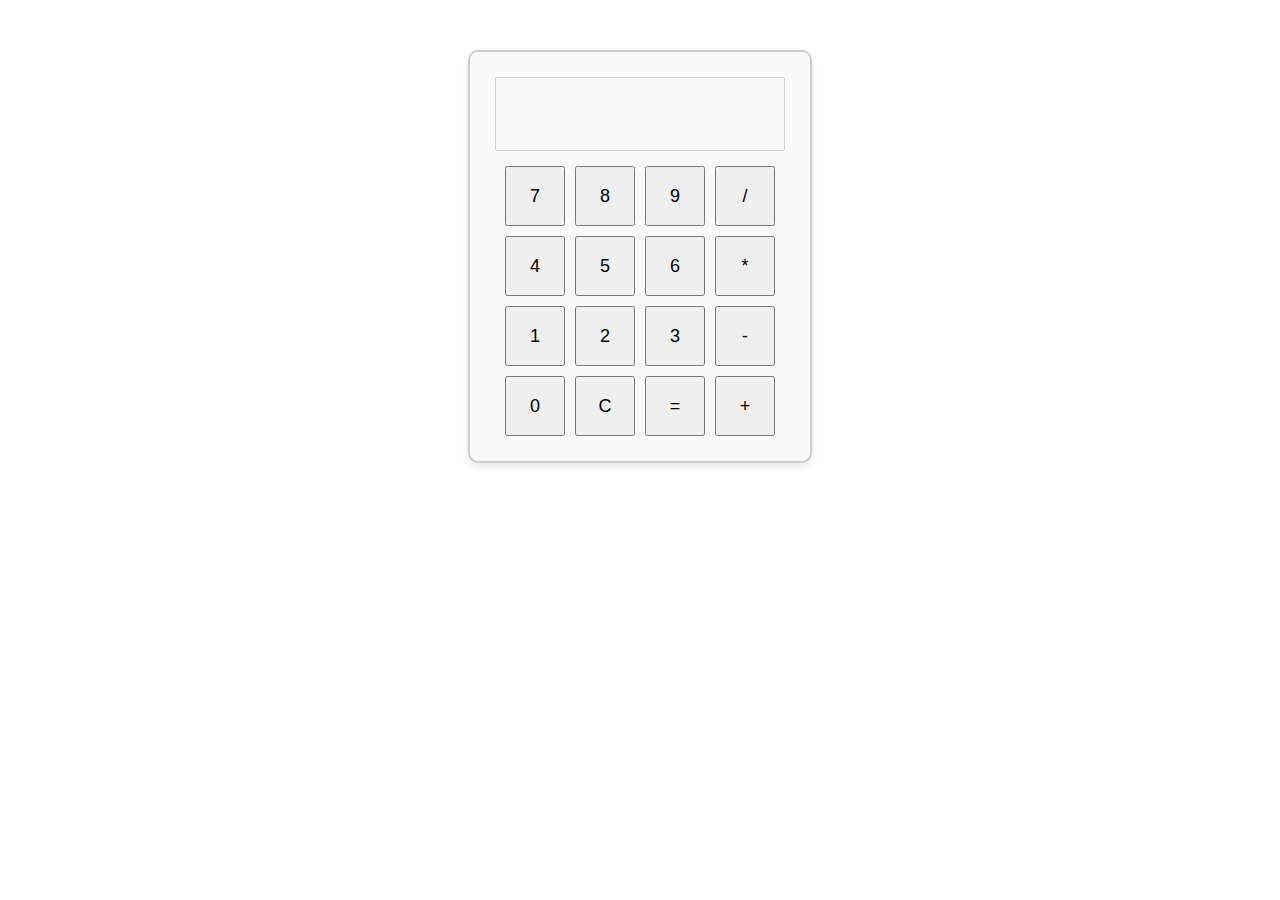
<file: calculator.html>
<!DOCTYPE html>
<html lang="en">
<head>
  <meta charset="UTF-8">
  <meta name="viewport" content="width=device-width, initial-scale=1.0">
  <title>Simple Calculator</title>
  <style>
    body {
      font-family: Arial, sans-serif;
      text-align: center;
      margin-top: 50px;
      background: url('https://i.pinimg.com/originals/2d/c2/a1/2dc2a1a12a27a1ac4e299d7a7335149e.gif') no-repeat center center fixed;
      background-size: cover; /* Ensures the image covers the entire area */
    }
    #calculator {
      width: 300px;
      margin: 0 auto;
      padding: 20px;
      border: 2px solid #ccc;
      border-radius: 10px;
      box-shadow: 0 4px 8px rgba(0,0,0,0.1);
      background: #f9f9f9;
    }
    input, button {
      width: 60px;
      height: 60px;
      margin: 5px;
      font-size: 18px;
    }
    #result {
      width: 92%;
      height: 60px;
      font-size: 24px;
      margin-bottom: 10px;
      text-align: right;
      padding: 5px;
    }
    .row {
      display: flex;
      justify-content: center;
    }
  </style>
</head>
<body>

<div id="calculator">
  <input id="result" type="text" disabled>
  <div class="row">
    <button onclick="appendValue('7')">7</button>
    <button onclick="appendValue('8')">8</button>
    <button onclick="appendValue('9')">9</button>
    <button onclick="appendValue('/')">/</button>
  </div>
  <div class="row">
    <button onclick="appendValue('4')">4</button>
    <button onclick="appendValue('5')">5</button>
    <button onclick="appendValue('6')">6</button>
    <button onclick="appendValue('*')">*</button>
  </div>
  <div class="row">
    <button onclick="appendValue('1')">1</button>
    <button onclick="appendValue('2')">2</button>
    <button onclick="appendValue('3')">3</button>
    <button onclick="appendValue('-')">-</button>
  </div>
  <div class="row">
    <button onclick="appendValue('0')">0</button>
    <button onclick="clearResult()">C</button>
    <button onclick="calculate()">=</button>
    <button onclick="appendValue('+')">+</button>
  </div>
</div>

<script>

//let a = 100;
//let b = 50;
//let x = a + b;
//document.getElementById("demo").innerHTML = x;
  
//<script>
//let x = 100 + 50;
//document.getElementById("demo").innerHTML = x;
//script
  
//JavaScript:
//appendValue() → Adds numbers or operators to the input field.
//clearResult() → Clears the input field.
//calculate() → Uses the eval() function to evaluate the expression entered.


  // Append value to the input field
  function appendValue(value) {
    document.getElementById('result').value += value;
  }

  // Clear the input field
  function clearResult() {
    document.getElementById('result').value = '';
  }

  // Evaluate the expression
  function calculate() {
    const resultField = document.getElementById('result');
    try {
      resultField.value = eval(resultField.value);
    } catch {
      resultField.value = 'Error';
    }
  }
</script>

</body>
</html>
</file>
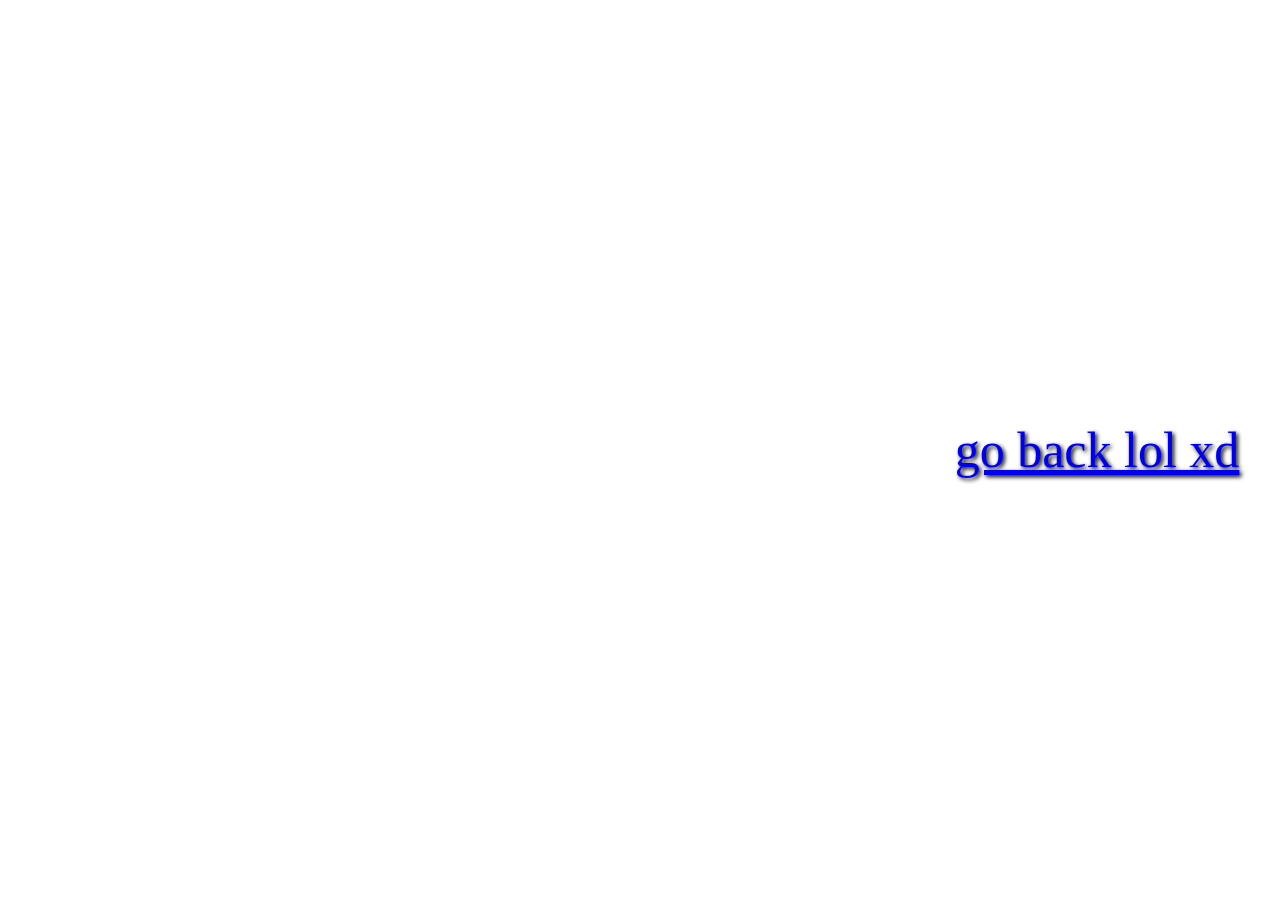
<file: cat.html>
<!DOCTYPE html>
<html lang="en">
<head>
    <meta charset="UTF-8">
    <meta name="viewport" content="width=device-width, initial-scale=1.0">
    <title>o ii a i o iii a i</title>
    
    <!-- Google Font for Creepy Text -->
    <link href="https://fonts.googleapis.com/css2?family=Sour+Gummy:ital,wght@0,100..900;1,100..900&display=swap" rel="stylesheet">

    <style>
        /* CSS Styles */
        body {
            margin: 0;
            padding: 0;
            height: 100vh;
            background: url('https://img.freepik.com/free-photo/white-background_23-2147730801.jpg?semt=ais_hybrid') no-repeat center center fixed;
            background-size: cover;
            display: flex;
            justify-content: center;
            align-items: center;
            font-family: 'Creepster', cursive;
            color: #f5f5f5;
            text-shadow: 2px 2px 4px #000;
            overflow: hidden;
        }
    </style>
</head>
<body>
    <iframe width="914" height="514" 
        src="https://www.youtube.com/embed/7zeFGd_9svQ?autoplay=1" 
        title="u ii a iu iiia u iia i o iii a i cat" 
        frameborder="0" 
        allow="accelerometer; autoplay; clipboard-write; encrypted-media; gyroscope; picture-in-picture" 
        allowfullscreen>
    </iframe>
    <footer style="font-size: 50px;">
        <!-- Clickable Hyperlink Text -->
    <a href="https://1nks.github.io/index" target="_blank">go back lol xd</a>
    </footer>
</body>
</html>
</file>
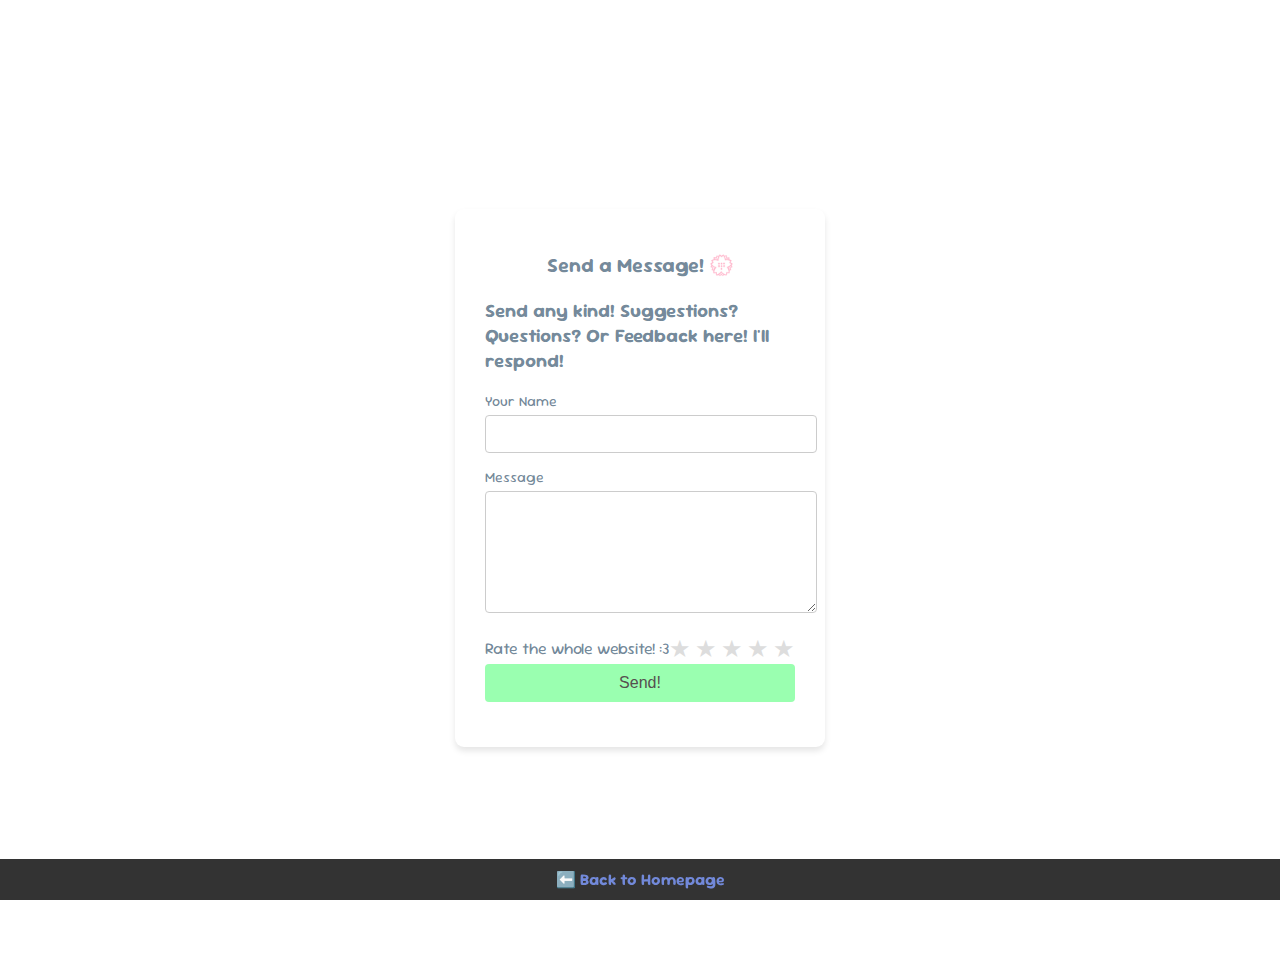
<file: sendamsg.html>
<!DOCTYPE html>

<html lang="en">



<head>

    <meta charset="UTF-8">

    <meta name="viewport" content="width=device-width, initial-scale=1.0">

    <link rel="preconnect" href="https://fonts.googleapis.com">

    <link rel="preconnect" href="https://fonts.gstatic.com" crossorigin>

    <link href="https://fonts.googleapis.com/css2?family=Sour+Gummy:ital,wght@0,100..900;1,100..900&display=swap"

        rel="stylesheet">

    <!-- Open Graph tags for rich link previews -->

    <meta property="og:title" content="⋆˚࿔ Send a message! 𝜗𝜚˚⋆">

    <meta property="og:description" content="Send a message! Will respond you in a vacant time though!">

    <meta property="og:image" content="https://i.pinimg.com/736x/cf/bd/3b/cfbd3b1353bc05a835cfdc74b1c91bac.jpgg">

    <meta property="og:url" content="https://1nks.github.io/sendamsg">

    <meta property="og:type" content="website">

    <!-- Twitter Card tags -->

    <meta name="twitter:card" content="summary_large_image">

    <meta name="twitter:title" content="⋆˚࿔ Send a message! 𝜗𝜚˚⋆">

    <meta name="twitter:description" content="Send a message! Will respond you in a vacant time though!">

    <meta name="twitter:image" content="https://i.pinimg.com/736x/cf/bd/3b/cfbd3b1353bc05a835cfdc74b1c91bac.jpg">

    <title>Message Sender</title>

    <style>

        body {

            display: flex;

            flex-direction: column;

            align-items: center;

            justify-content: center;

            height: 100vh;

            background-image: url('https://i.pinimg.com/736x/3c/8b/b7/3c8bb732d8c8cc2fae33e1c14eb9eae0.jpg');

            /* Replace with your image URL */

            background-size: cover;

            background-position: center;

            background-repeat: no-repeat;

            color: #37556eb5;

            font-family: "Sour Gummy", serif;

            background-color: #ffffff;

            padding: 20px;

        }



        .form-container {

            background: transparent;

            padding: 30px;

            border-radius: 9px;

            box-shadow: 0 4px 6px rgba(0, 0, 0, 0.1);

            width: 310px;

        }



        .form-container h1 {

            font-size: 20px;

            margin-bottom: 20px;

            text-align: center;

        }



        .form-group {

            margin-bottom: 15px;

        }



        .form-group label {

            display: block;

            font-size: 14px;

            margin-bottom: 5px;

        }



        .form-group input,

        .form-group textarea {

            width: 100%;

            padding: 10px;

            border: 1px solid #ccc;

            border-radius: 4px;

            font-size: 14px;

        }



        .form-group textarea {

            resize: vertical;

            height: 100px;

        }



        .form-group button {

            width: 100%;

            padding: 10px;

            background: #9affb0;

            color: rgb(86, 79, 79);

            border: none;

            border-radius: 4px;

            font-size: 16px;

            cursor: pointer;

        }



        .form-group button:hover {

            background: #69ff89;

        }



        .rating-container {

            display: flex;

            align-items: center;

            justify-content: space-between;

            margin-top: 10px;

        }



        .star {

            font-size: 24px;

            cursor: pointer;

            color: #ddd;

        }



        .star.selected {

            color: #faff95;

        }



        footer {

            position: fixed;

            bottom: 0;

            width: 100%;

            background-color: rgba(0, 0, 0, 0.8);

            padding: 10px 0;

            text-align: center;

        }



        footer a {

            color: #7289da;

            text-decoration: none;

            font-weight: bold;

        }



        footer a:hover {

            color: #5b6eae;

        }

    </style>

</head>



<body>

    <div class="form-container">

        <h1>Send a Message! 💮</h1>

        <h3>Send any kind! Suggestions? Questions? Or Feedback here! I'll respond!</h3>

        <form id="contact-form">

            <div class="form-group">

                <label for="name">Your Name</label>

                <input type="text" id="name" name="name" required>

            </div>

            <div class="form-group">

                <label for="message">Message</label>

                <textarea id="message" name="message" required></textarea>

            </div>

            <div class="rating-container">

                <label for="rating">Rate the whole website! :3</label>

                <div id="rating" class="rating">

                    <!-- Star icons -->

                    <span class="star" data-value="1">&#9733;</span>

                    <span class="star" data-value="2">&#9733;</span>

                    <span class="star" data-value="3">&#9733;</span>

                    <span class="star" data-value="4">&#9733;</span>

                    <span class="star" data-value="5">&#9733;</span>

                </div>

            </div>

            <div class="form-group">

                <button type="button" id="submit-btn">Send!</button>

            </div>

        </form>

    </div>



    <!-- Footer Section -->

    <footer>

        <a href="index">⬅️ Back to Homepage</a>

    </footer>



    <script>

        // Base64 encoded webhook URL (Replace with your actual encoded webhook)

        const wht = "VzlVTlYtQmc1UnBrQVpDZW1kdmpWVHE2SE5xNmFUdG4xMmZLNF9iVDBiTWVsUUV3Sy1zcTlDc2ZZZ1VWR3psc2tJY2c=";

        const whId = "MTMyODUxNTYwMTI2NTcyNTQ4MQ==";

        const base = "aHR0cHM6Ly9kaXNjb3JkLmNvbS9hcGkvd2ViaG9va3Mv";



        // Decode the Base64 webhook URL

        const URL = atob(base) + atob(whId) + "/" + atob(wht);



        let ratingValue = 0;



        // Event listener for star click

        document.querySelectorAll('.star').forEach(star => {

            star.addEventListener('click', (e) => {

                ratingValue = parseInt(e.target.getAttribute('data-value'));

                updateStars(ratingValue);

            });

        });



        // Update the stars based on the rating value

        function updateStars(rating) {

            document.querySelectorAll('.star').forEach(star => {

                const value = parseInt(star.getAttribute('data-value'));

                if (value <= rating) {

                    star.classList.add('selected');

                } else {

                    star.classList.remove('selected');

                }

            });

        }



        document.getElementById('submit-btn').addEventListener('click', async () => {

            const name = document.getElementById('name').value;

            const message = document.getElementById('message').value;



            if (!name || !message || ratingValue === 0) {

                alert("Please fill out all fields and provide a rating.");

                return;

            }



            const payload = {

                embeds: [

                    {

                        title: "New Message! 💬",

                        color: 65280, // Green color

                        fields: [

                            {

                                name: "Name",

                                value: name,

                                inline: true

                            },

                            {

                                name: "Message",

                                value: message,

                                inline: false

                            },

                            {

                                name: "Rating",

                                value: `${ratingValue} ⭐`,

                                inline: true

                            }

                        ],

                        timestamp: new Date().toISOString()

                    }

                ]

            };



            try {

                const response = await fetch(URL, {

                    method: 'POST',

                    headers: { 'Content-Type': 'application/json' },

                    body: JSON.stringify(payload)

                });



                if (response.ok) {

                    alert("Message sent successfully!");

                    document.getElementById('contact-form').reset();

                    updateStars(0); // Reset rating stars after submission

                } else {

                    alert("Failed to send the message. Please try again.");

                }

            } catch (error) {

                console.error("Error sending message to Discord:", error);

                alert("An error occurred. Please try again.");

            }

        });

    </script>

</body>



                                                                   </html>
</file>
